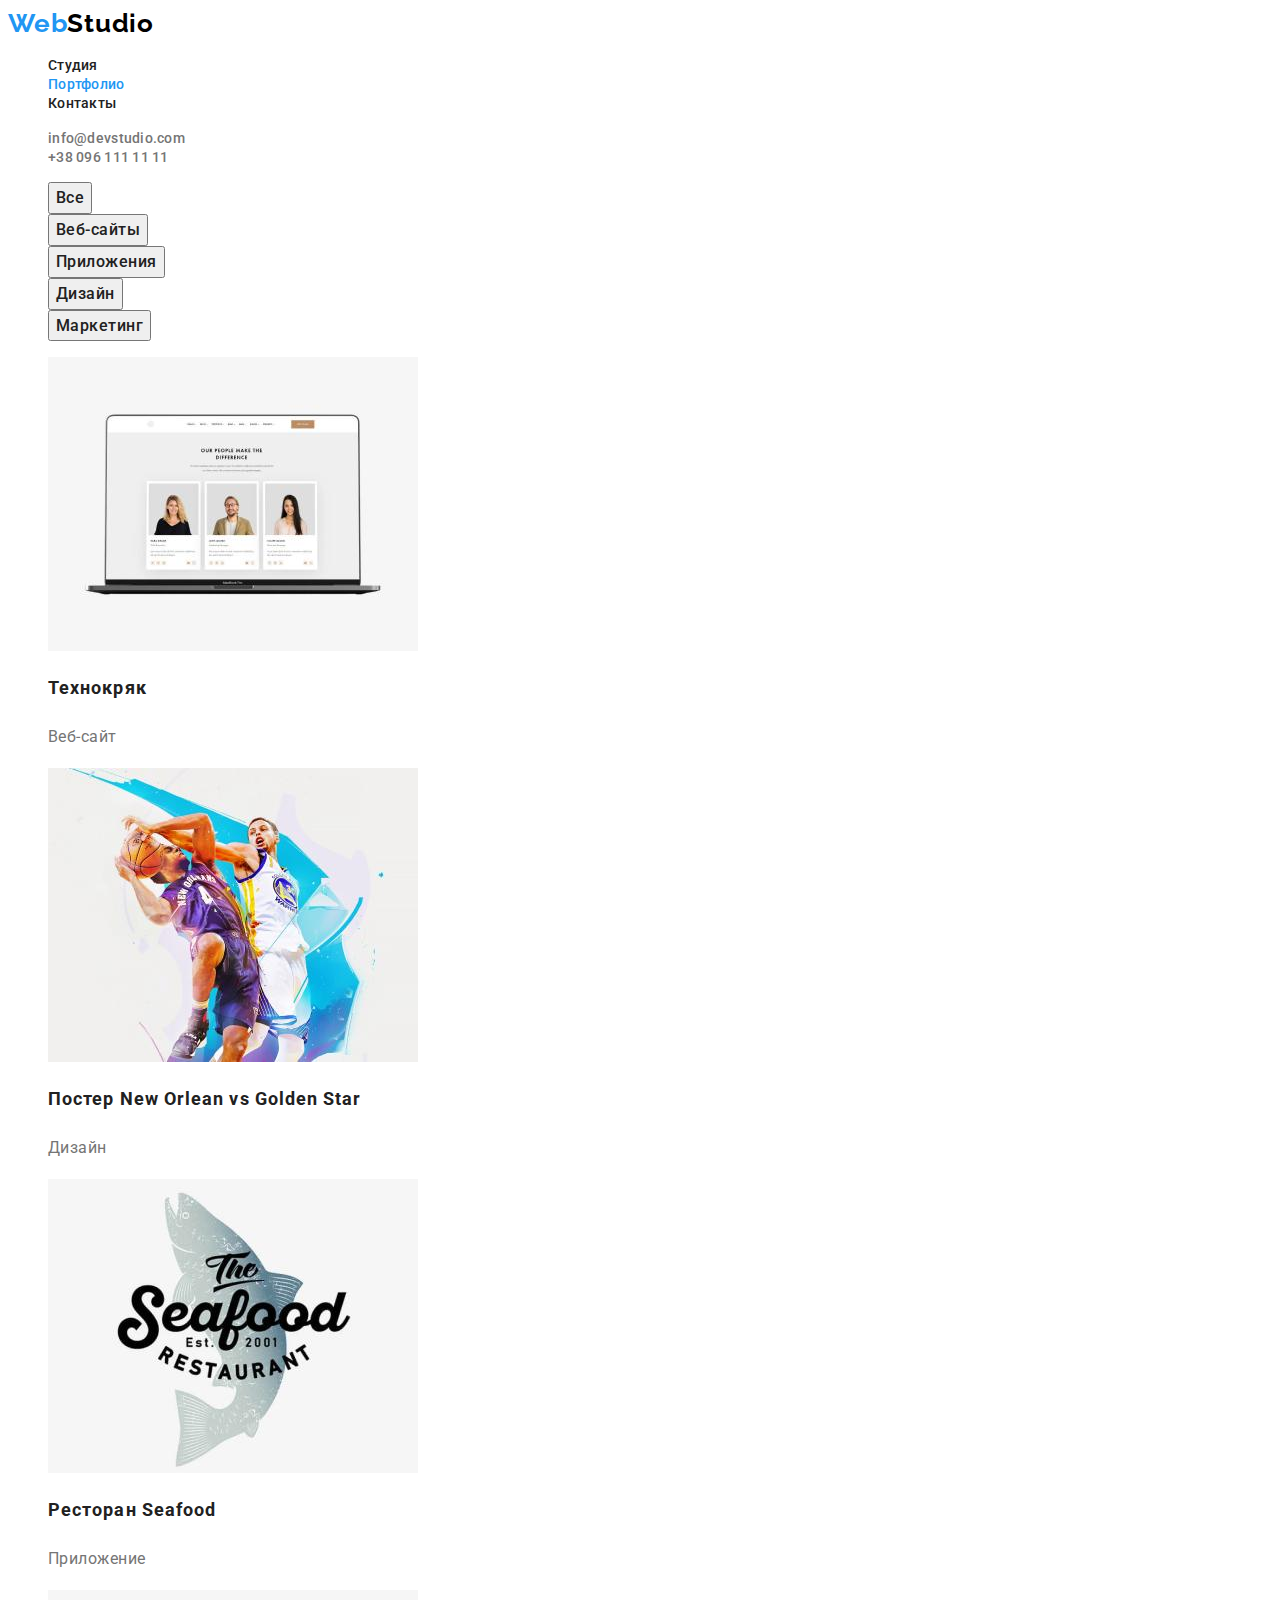
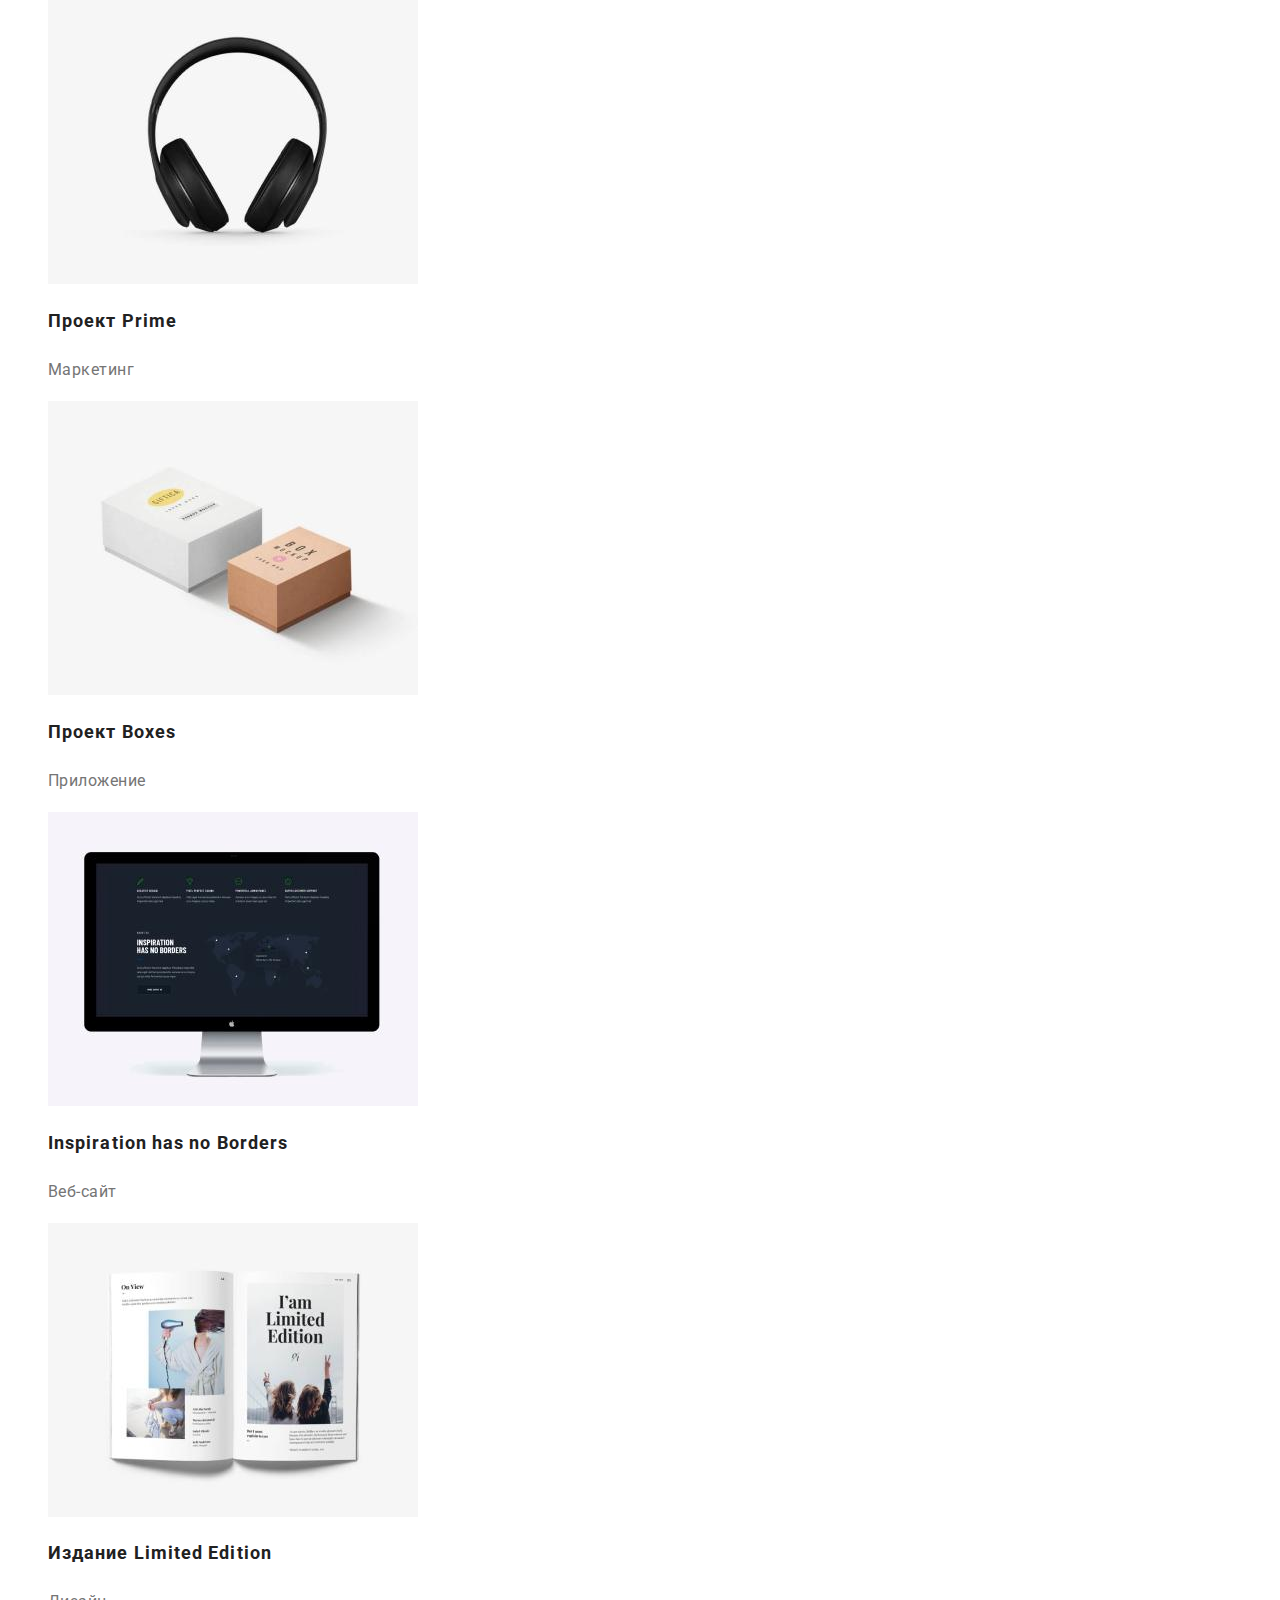
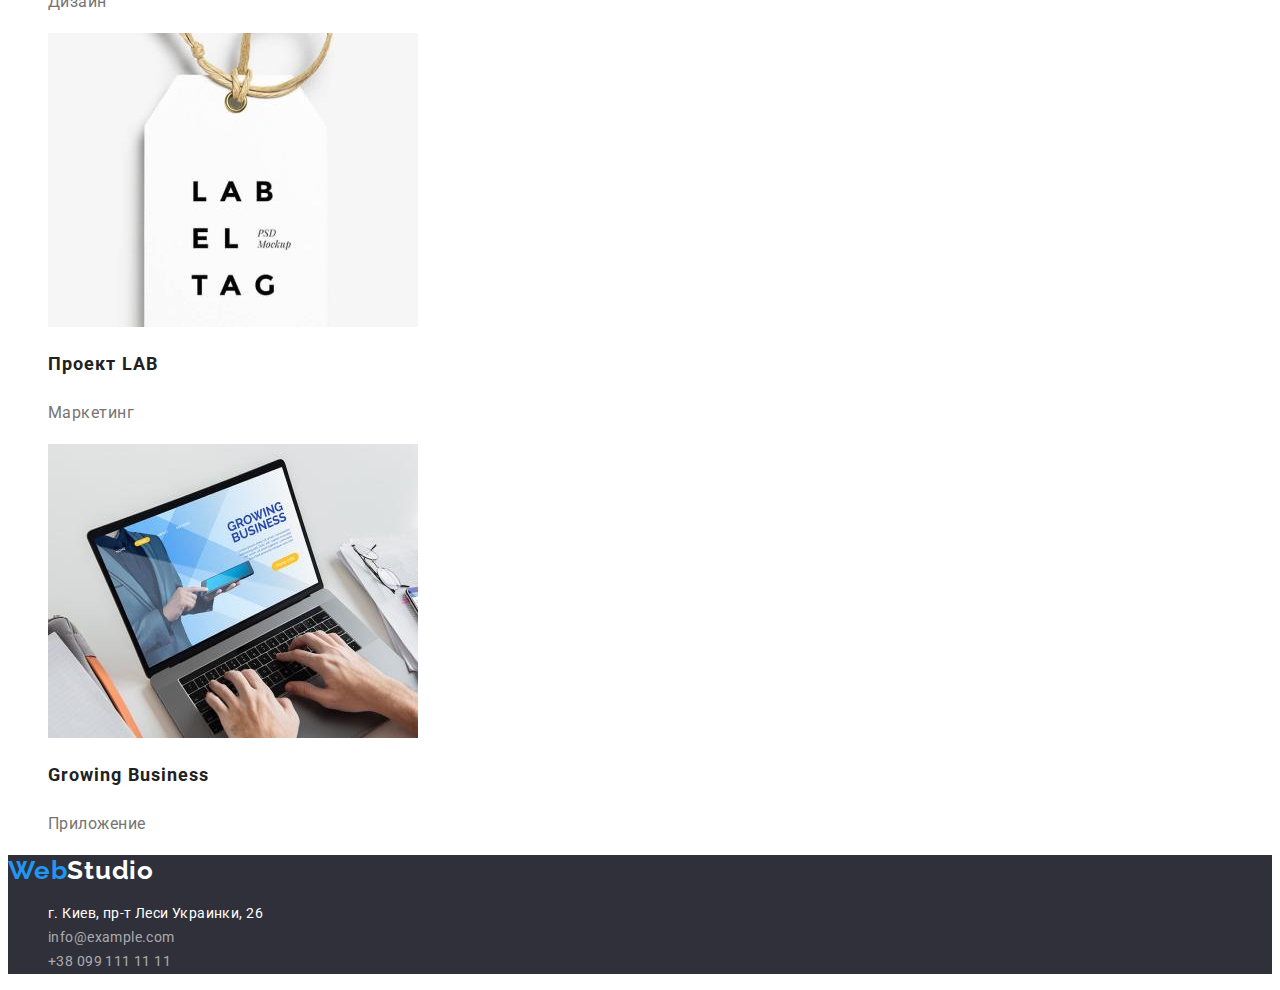
<file: portfolio.html>
<!DOCTYPE html>
<html lang="ru">

<head>
    <meta charset="UTF-8">
    <meta http-equiv="X-UA-Compatible" content="IE=edge">
    <meta name="viewport" content="width=device-width, initial-scale=1.0">
    <title>WebStudio</title>
    <link rel="preconnect" href="https://fonts.googleapis.com">
    <link rel="preconnect" href="https://fonts.gstatic.com" crossorigin>
    <link
        href="https://fonts.googleapis.com/css2?family=Raleway:ital,wght@0,700;1,700&family=Roboto:ital,wght@0,400;0,500;0,700;0,900;1,400;1,500;1,700;1,900&display=swap"
        rel="stylesheet">
    <link rel="stylesheet" href="./css/styles.css" />
    
</head>

<body>
    <header class="header">
        <nav class="header-nav">
            <a href="./index.html" lang="en" class="header-logo link"><span class="accent">Web</span>Studio</a>
    
            <ul class="header-nav-list list">
                <li class="header-nav-item"><a href="./index.html" class="header-nav-link link">Студия</a></li>
                <li class="header-nav-item"><a href="./portfolio.html" class="header-nav-link link current">Портфолио</a></li>
                <li class="header-nav-item"><a href="" class="header-nav-link link">Контакты</a></li>
            </ul>
        </nav>
        <ul class="header-address-list list">
            <li class="header-address-item"><a href="mailto:info@devstudio.com"
                    class="header-address-link link">info@devstudio.com</a></li>
            <li class="header-address-item"><a href="tel:+380961111111" class="header-address-link link">+38 096 111 11
                    11</a></li>
        </ul>
    </header>
    <main>
    <section class="portfolio-btn">
        <h1 hidden lang="en" class="portfolio-btn-title">Portfolio</h1>
            <ul class="portfolio-btn-list list">
                <li class="portfolio-btn-item"><button type="button" class="portfolio-btn1 pointer">Все</button></li>
                <li class="portfolio-btn-item"><button type="button" class="portfolio-btn1 pointer">Веб-сайты</button></li>
                <li class="portfolio-btn-item"><button type="button" class="portfolio-btn1 pointer">Приложения</button></li>
                <li class="portfolio-btn-item"><button type="button" class="portfolio-btn1 pointer">Дизайн</button></li>
                <li class="portfolio-btn-item"><button type="button" class="portfolio-btn1 pointer">Маркетинг</button></li>
            </ul>
            <ul class="portfolio-example-list list">
            <li>
                <img src="./images/web-site-techno-kriak.jpg" alt="веб-сайт технокряк" width="370" class="portfolio-example-link"></a>
                <h2 class="portfolio-example-title">Технокряк</h2>
                <p class="portfolio-example-text">Веб-сайт</p>
            </li>
            <li>
                <img src="./images/poster-basketball.jpg" alt="постер на баскетбольную игру" width="370" class="portfolio-example-link"></a>
                <h2 class="portfolio-example-title">Постер <span lang="en">New Orlean vs Golden Star</span></h2>
                <p class="portfolio-example-text">Дизайн</p>
            </li>
            <li>
                <img src="./images/restaurant-seafood.jpg" alt="Ресторан Seafood" width="370" class="portfolio-example-link"></a>
                <h2 class="portfolio-example-title">Ресторан <span lang="en">Seafood</span></h2>
                <p class="portfolio-example-text">Приложение</p>
            </li>
            <li>
                <img src="./images/project-prime.jpg" alt="Проект Prime" width="370" class="portfolio-example-link"></a>
                <h2 class="portfolio-example-title">Проект <span lang="en">Prime</span></h2>
                <p class="portfolio-example-text">Маркетинг</p>
            </li>
            <li>
                <img src="./images/project-boxes.jpg" alt="Проект Boxes" width="370" class="portfolio-example-link"></a>
                <h2 class="portfolio-example-title">Проект <span lang="en">Boxes</span></h2>
                <p class="portfolio-example-text">Приложение</p>
            </li>
            <li>
                <img src="./images/web-site-inspiration.jpg" alt="Веб-сайт Inspiration has no Borders" width="370" class="portfolio-example-link"></a>
                <h2 lang="en" class="portfolio-example-title">Inspiration has no Borders</h2>
                <p class="portfolio-example-text">Веб-сайт</p>
            </li>
            <li>
                <img src="./images/design-limited-edition.jpg" alt="Издание Limited Edition" width="370" class="portfolio-example-link"></a>
                <h2 class="portfolio-example-title">Издание <span lang="en">Limited Edition</span></h2>
                <p class="portfolio-example-text">Дизайн</p>
            </li>
            <li>
                <img src="./images/project-lab.jpg" alt="Проект LAB" width="370" class="portfolio-example-link"></a>
                <h2 class="portfolio-example-title">Проект <span lang="en">LAB</span></h2>
                <p class="portfolio-example-text">Маркетинг</p>
            </li>
            <li>
                <img src="./images/growing-business.jpg" alt="Приложение Growing Business" width="370" class="portfolio-example-link"></a>
                <h2 lang="en" class="portfolio-example-title">Growing Business</h2>
                <p class="portfolio-example-text">Приложение</p>
            </li>
        </ul>
    </section>

    </main>
    <footer class="footer">
        <a href="./index.html" lang="en" class="footer-logo link"><span class="accent">Web</span>Studio</a>
    
        <address class="footer-address">
            <ul class="footer-address-list list">
                <li class="footer-address-item">
                    <a href="https://bit.ly/3pXMvUd" target="_blank" rel="noopener noreferrer"
                        class="footer-address-link1 link">г. Киев, пр-т Леси Украинки, 26</a>
                </li>
                <li class="footer-address-item">
                    <a href="mailto:info@example.com" class="footer-address-link link">info@example.com</a>
                </li>
                <li class="footer-address-item">
                    <a href="tel:+380991111111" class="footer-address-link link">+38 099 111 11 11</a>
                </li>
            </ul>
    
        </address>
    </footer>
    </body>
    
    </html>
</file>
<file: css/styles.css>
:root {
    --header-logo-color: #000000;
    --h-text-color: #212121;
    --p-text-color: #757575;
    --header-footer-address-color: #757575;
    --footer-direction-color: #ffffff;
    --hero-text-color: #ffffff;
    --hero-btn-text-color: #ffffff;
    --accent-color: #2196F3;
    --btn-text-first-color: #212121;
    --btn-hover-focus-color: #ffffff;
    --current-color: #2196F3;
    --hover-focus-color: #2196F3;
    --footer-logo-color: #ffffff;
    --footer-address-color: rgba(255, 255, 255, 0.6);
    --team-item: white; 
}


body {

    font-family: 'Roboto', sans-serif;
    background-color: white;  

}

.list {
    list-style: none;
}

.footer-address {
    font-style: normal;
}

.link {
    text-decoration: none;
    }

.pointer {
    cursor: pointer;
}

    /*-----HEADER-----*/

.header {

    background-color: #FFFFFF;
    
}

.header-logo {
    
    color: var(--header-logo-color);
    
    font-family: 'Raleway';
    font-style: normal;
    font-weight: 700;
    font-size: 26px;
    line-height: 1.19;
    letter-spacing: 0.03em;

}

.accent {
    color: var(--accent-color);
}

.header-nav-link {
    color: var(--h-text-color);
     
    font-weight: 500;
    font-size: 14px;
    line-height: 1.14;
    letter-spacing: 0.02em;

}

.current {
    color: var(--current-color);
}

.header-nav-link:hover,
.header-nav-link:focus,
.header-logo:hover,
.header-logo:focus,
.footer-logo:hover,
.footer-logo:focus,
.header-address-link:hover,
.header-address-link:focus,
.footer-address-link:hover,
.footer-address-link:focus,
.footer-address-link1:hover,
.footer-address-link1:focus
{
    color: var(--hover-focus-color);
}


.hero-btn:hover,
.hero-btn:focus {
        background-color: #188ce8;
        color: var(--btn-hover-focus-color);
    }

.header-address-link {

    color: var(--header-footer-address-color);
    
    font-style: normal;
    font-weight: 500;
    font-size: 14px;
    line-height: 1.14;
    letter-spacing: 0.02em;
    
}

/*-----MAIN-----*/

.hero {
    background-color: #2F303A;
}

.hero-title {

    color: var(--hero-text-color);
    
    font-weight: 900;
    font-size: 44px;
    line-height: 1.36;
    text-align: center;
    letter-spacing: 0.06em;
    text-transform: uppercase;

    }

.hero-btn {

    background: #2196F3;
    box-shadow: 0px 4px 4px rgba(0, 0, 0, 0.15);
    border-radius: 4px;

    color: var(--hero-btn-text-color);
    
    font-family: inherit;
    font-style: normal;
    font-weight: 700;
    font-size: 16px;
    line-height: 1.88;
    display: flex;
    align-items: center;
    text-align: center;
    letter-spacing: 0.06em;
        
}

.benefits-title {

    color: var(--h-text-color);
    
    font-weight: 700;
    font-size: 14px;
    line-height: 1.14;
    letter-spacing: 0.03em;
    text-transform: uppercase;
    
}

.benefits-text {

    color: var(--p-text-color);

    font-size: 14px;
    line-height: 1.71;
    letter-spacing: 0.03em;
    
    }

.about-title,
.team-title
 {

    color: var(--h-text-color);

    font-weight: 700;
    font-size: 36px;
    line-height: 1.16;
    text-align: center;
    letter-spacing: 0.03em;

}

.team {

background-color: #F5F4FA;

}

.team-item-title {

    color: var(--h-text-color);
    
    font-weight: 500;
    font-size: 16px;
    line-height: 1.18;
    text-align: center;
    letter-spacing: 0.03em;
        
}

.team-text {

    color: var(--p-text-color);

    font-size: 16px;
    line-height: 19px;
    text-align: center;
    letter-spacing: 0.03em;
    
}

.team-item {
    background-color: var(--team-item);
}

.footer {
    background-color: #2F303A;;
}

.footer-logo {

    color: var(--footer-logo-color);
    
    font-style: normal;
    font-weight: 700;
    font-size: 26px;
    line-height: 1.19;
    letter-spacing: 0.03em;
    font-family: 'Raleway';

}

.footer-address-link {

    color: var(--footer-address-color);
    font-style: normal;    
    font-size: 14px;
    line-height: 1.71;
    letter-spacing: 0.03em;

    }

.footer-address-link1 {

    color: var(--footer-direction-color);

    font-size: 14px;
    line-height: 1.71;
    letter-spacing: 0.03em;

}

.portfolio-btn1 {

    color: var(--btn-text-first-color);
    
    font-family: inherit;
    font-weight: 500;
    font-size: 16px;
    line-height: 1.62;
    text-align: center;
    letter-spacing: 0.03em;
}

.portfolio-btn1:hover,
.portfolio-btn1:focus
{

    color: var(--btn-hover-focus-color);

    background: #2196F3;
    border-radius: 4px;
    box-shadow: 0px 3px 1px rgba(0, 0, 0, 0.1), 0px 1px 2px rgba(0, 0, 0, 0.08), 0px 2px 2px rgba(0, 0, 0, 0.12);
            
}

.portfolio-example-title {

    color: var(--h-text-color);

    font-weight: 700;
    font-size: 18px;
    line-height: 2;
    letter-spacing: 0.06em;

}

.portfolio-example-text {

    color: var(--p-text-color);

    font-size: 16px;
    line-height: 1.87;
    letter-spacing: 0.03em;

}
</file>
